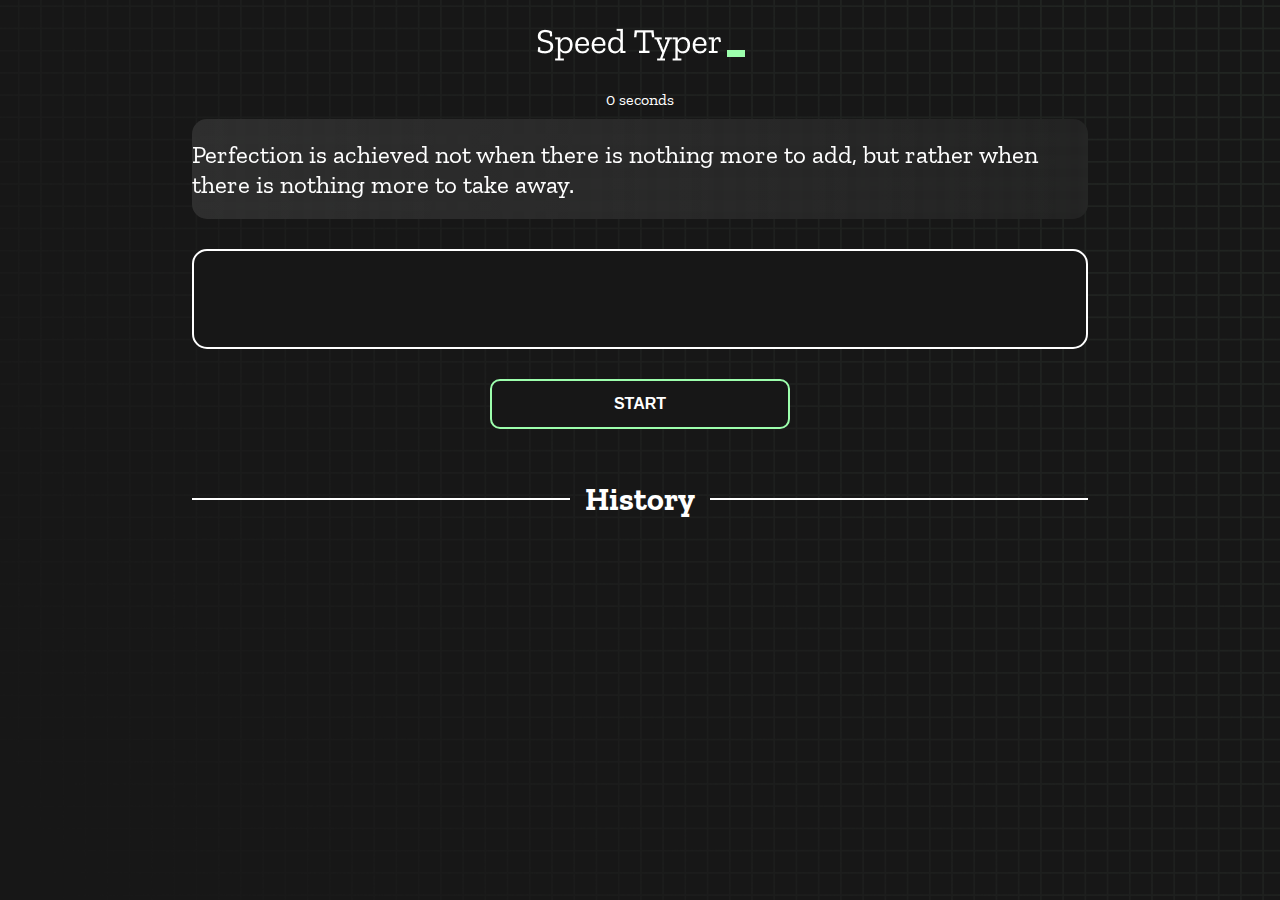
<file: index.html>
<!DOCTYPE html>
<html lang="en">
  <head>
    <meta charset="UTF-8" />
    <meta http-equiv="X-UA-Compatible" content="IE=edge" />
    <meta name="viewport" content="width=device-width, initial-scale=1.0" />
    <title>Speed Monster</title>
    <link rel="stylesheet" href="styles.css" />
    <link rel="stylesheet" href="responsive.css" />
    <link rel="preconnect" href="https://fonts.googleapis.com" />
    <link rel="preconnect" href="https://fonts.gstatic.com" crossorigin />
    <link
      href="https://fonts.googleapis.com/css2?family=Zilla+Slab:wght@300;400;500&display=swap"
      rel="stylesheet"
    />
  </head>
  <body>
    <h1 class="title"><img src="./logo.png" /></h1>
    <div id="show-time">0 seconds</div>

    <div class="box-container">
      <div id="question"></div>

      <div id="display" class="inactive"></div>

      <div class="buttons">
        <button id="start">START</button>
      </div>

      <div class="divider-container">
        <div class="line"></div>
        <h1 class="title2">History</h1>
        <div class="line"></div>
      </div>
      <div id="histories"></div>
    </div>

    <div id="countdown"></div>
    <div id="modal-background" class="hidden"></div>
    <div id="result" class="hidden"></div>

    <script src="./history.js"></script>
    <script src="./script.js"></script>
  </body>
</html>
</file>
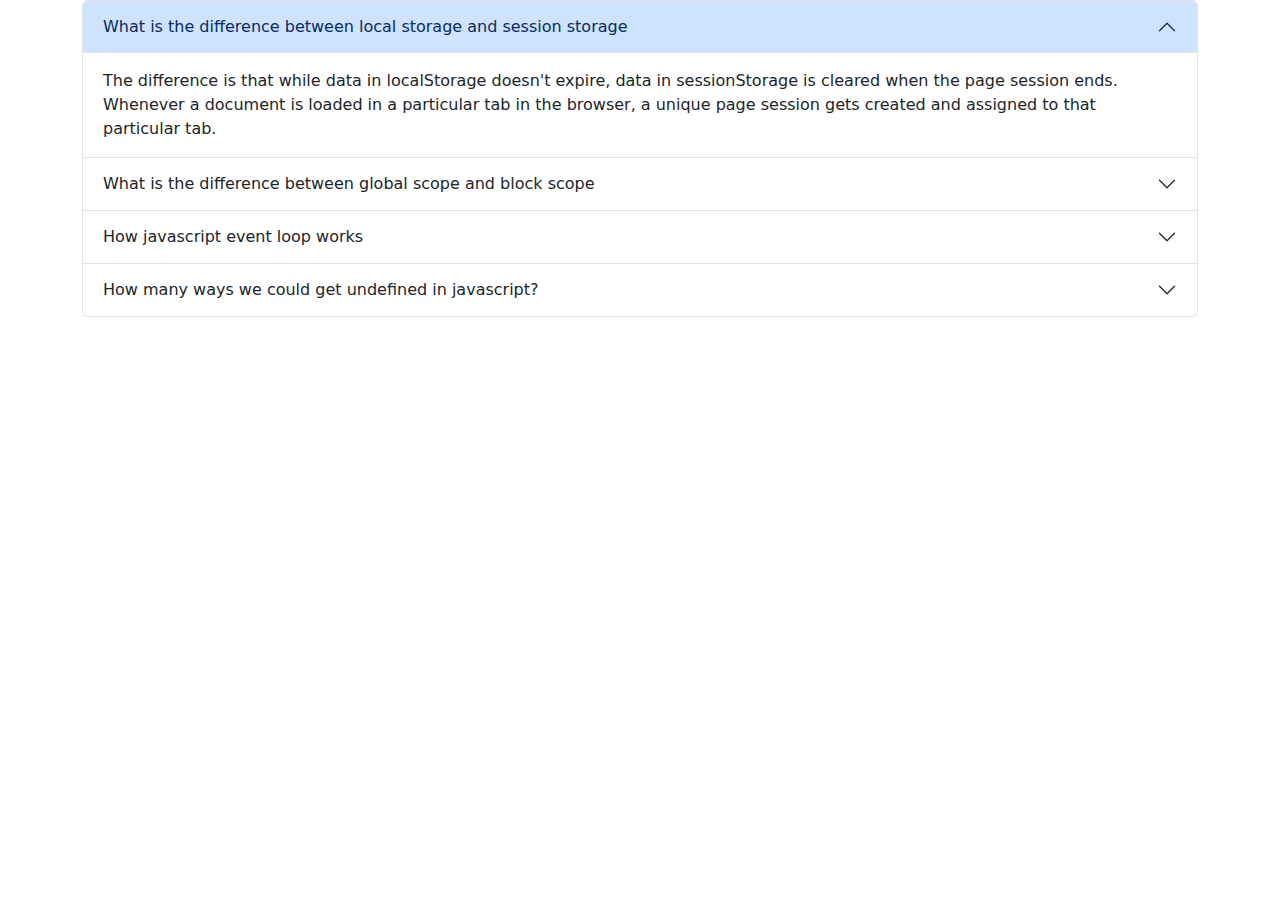
<file: blog.html>
<!DOCTYPE html>
<html lang="en">
  <head>
    <meta charset="UTF-8" />
    <meta http-equiv="X-UA-Compatible" content="IE=edge" />
    <meta name="viewport" content="width=device-width, initial-scale=1.0" />
    <title>Q&A</title>
    <link
      rel="stylesheet"
      href="https://cdn.jsdelivr.net/npm/bootstrap@5.2.1/dist/css/bootstrap.min.css"
    />
  </head>
  <body>
    <main>
      <div class="container">
        <div class="accordion" id="accordionExample">
          <div class="accordion-item">
            <h2 class="accordion-header" id="headingOne">
              <button
                class="accordion-button"
                type="button"
                data-bs-toggle="collapse"
                data-bs-target="#collapseOne"
                aria-expanded="true"
                aria-controls="collapseOne"
              >
                What is the difference between local storage and session storage
              </button>
            </h2>
            <div
              id="collapseOne"
              class="accordion-collapse collapse show"
              aria-labelledby="headingOne"
              data-bs-parent="#accordionExample"
            >
              <div class="accordion-body">
                The difference is that while data in localStorage doesn't
                expire, data in sessionStorage is cleared when the page session
                ends. Whenever a document is loaded in a particular tab in the
                browser, a unique page session gets created and assigned to that
                particular tab.
              </div>
            </div>
          </div>
          <div class="accordion-item">
            <h2 class="accordion-header" id="headingTwo">
              <button
                class="accordion-button collapsed"
                type="button"
                data-bs-toggle="collapse"
                data-bs-target="#collapseTwo"
                aria-expanded="false"
                aria-controls="collapseTwo"
              >
                What is the difference between global scope and block scope
              </button>
            </h2>
            <div
              id="collapseTwo"
              class="accordion-collapse collapse"
              aria-labelledby="headingTwo"
              data-bs-parent="#accordionExample"
            >
              <div class="accordion-body">
                The Javascript global scope is the context where everything in a
                Javascript program executes by default. This scope includes all
                variables, objects, and references that are not contained within
                a customized scope defined by a programmer. Global scope is the
                entire Javascript execution environment. <br />
                On the other hand, Block scoped variables: A block scoped
                variable means that the variable defined within a block will not
                be accessible from outside the block. A block can reside inside
                a function, and a block scoped variable will not be available
                outside the block even if the block is inside a function.
              </div>
            </div>
          </div>
          <div class="accordion-item">
            <h2 class="accordion-header" id="headingThree">
              <button
                class="accordion-button collapsed"
                type="button"
                data-bs-toggle="collapse"
                data-bs-target="#collapseThree"
                aria-expanded="false"
                aria-controls="collapseThree"
              >
                How javascript event loop works
              </button>
            </h2>
            <div
              id="collapseThree"
              class="accordion-collapse collapse"
              aria-labelledby="headingThree"
              data-bs-parent="#accordionExample"
            >
              <div class="accordion-body">
                The Event Loop has one simple job — to monitor the Call Stack
                and the Callback Queue. If the Call Stack is empty, the Event
                Loop will take the first event from the queue and will push it
                to the Call Stack, which effectively runs it.
              </div>
            </div>
          </div>
          <div class="accordion-item">
            <h2 class="accordion-header" id="headingFour">
              <button
                class="accordion-button collapsed"
                type="button"
                data-bs-toggle="collapse"
                data-bs-target="#collapseFour"
                aria-expanded="false"
                aria-controls="collapseFour"
              >
                How many ways we could get undefined in javascript?
              </button>
            </h2>
            <div
              id="collapseFour"
              class="accordion-collapse collapse"
              aria-labelledby="headingFour"
              data-bs-parent="#accordionExample"
            >
              <div class="accordion-body">
                <ul>
                  <li>
                    If we console log, <br />
                    <ol>
                      <li>a variable declared with let or var without value</li>
                      <li>a object's property that is not declared</li>
                      <li>a variable with value "undefined"</li>
                    </ol>
                  </li>
                  <li>
                    If a function has 2 parameter and we pass just one argument,
                    the output could be undefined
                  </li>
                </ul>
              </div>
            </div>
          </div>
        </div>
      </div>
    </main>

    <script src="https://cdn.jsdelivr.net/npm/bootstrap@5.2.1/dist/js/bootstrap.bundle.min.js"></script>
  </body>
</html>
</file>
<file: styles.css>
* {
  padding: 0;
  margin: 0;
  box-sizing: border-box;
}

body {
  background-image: url('./bg.png');
  background-size: cover;
  background-position: left top;
  font-family: 'Zilla Slab', serif;
}

.box-container {
  width: 70%;
  margin: 0 auto;
}

#question {
  height: 100px;
  display: flex;
  align-items: center;
  justify-content: center;
  color: white;
  font-size: 25px;
  border-radius: 15px;
  background: rgb(255, 255, 255);
  background: linear-gradient(
    92.49deg,
    rgba(255, 255, 255, 0.1) 0.18%,
    rgba(255, 255, 255, 0.05) 99.85%
  );
  backdrop-filter: blur(5px);
  margin-bottom: 30px;
}

#display {
  height: 100px;
  display: flex;
  flex-wrap: wrap;
  align-items: center;
  padding-left: 5rem;
  color: white;
  font-size: 32px;
  background-color: #171717;
  border: 2px solid #9dffad;
  border-radius: 15px;
}

#countdown {
  position: fixed;
  height: 100vh;
  width: 100vw;
  background-color: rgba(0, 0, 0, 0.8);
  top: 0;
  left: 0;
  display: flex;
  align-items: center;
  justify-content: center;
  font-size: 3rem;
  color: white;
  display: none;
}
#result {
  position: absolute;
  top: 50%;
  left: 50%;
  transform: translate(-50%, -50%);
  height: 250px;
  width: 400px;
  background-color: #171717;
  border-radius: 15px;
  border: 2px solid #9dffad;
  color: white;
  text-align: center;
  padding: 2rem;
}
#show-time {
  text-align: center;
  color: white;
  margin: 10px 0;
}

.green {
  color: #9dffad;
}
.red {
  color: #eb6565;
}
.bold {
  font-weight: 700;
}
.inactive {
  border: 2px solid white !important;
}
.hidden {
  display: none;
}
.title {
  text-align: center;
  color: white;
  margin: 20px 0;
}

.divider-container {
  height: 80px;
  display: flex;
  justify-content: center;
  align-items: center;
  gap: 15px;
  margin: 0 auto;
}

.line {
  height: 2px;
  background: white;
  width: 100%;
}

.title2 {
  color: white;
  display: block;
}

.buttons {
  display: flex;
  justify-content: center;
  margin: 30px 0;
}
button {
  padding: 10px 20px;
  border: none;
  font-size: 16px;
  font-weight: bold;
  width: 300px;
  height: 50px;
  color: white;
  background-color: #171717;
  border-radius: 10px;
  border: 2px solid #9dffad;
  cursor: pointer;
}

#histories {
  display: grid;
  grid-template-columns: 1fr 1fr 1fr 1fr;
  grid-column-gap: 10px;
  grid-row-gap: 5px;
}

.card {
  min-height: 200px;
  padding: 50px;
  display: flex;
  flex-direction: column;
  justify-content: start;
  align-items: flex-start;
  padding: 20px 30px;
  color: white;
  border-radius: 15px;
  background: rgb(255, 255, 255);
  background: linear-gradient(
    92.49deg,
    rgba(255, 255, 255, 0.1) 0.18%,
    rgba(255, 255, 255, 0.05) 99.85%
  );
  backdrop-filter: blur(5px);
  margin-bottom: 30px;
}

#modal-background {
  background: rgb(255, 255, 255);
  background: linear-gradient(
    92.49deg,
    rgba(255, 255, 255, 0.1) 0.18%,
    rgba(255, 255, 255, 0.05) 99.85%
  );
  backdrop-filter: blur(5px);
  height: 100vh;
  width: 100%;
  position: fixed;
  top: 0;
}

@media only screen and (max-width: 700px) {
  .box-container {
    padding: 0 20px;
    width: 100%;
  }
  .card {
    flex-direction: column;
  }
}
</file>
<file: responsive.css>
@media only screen and (min-width: 689px) and (max-width: 992px) {
  #histories {
    grid-template-columns: 1fr 1fr;
  }
}

@media only screen and (max-width: 688px) {
  #histories {
    grid-template-columns: 1fr;
  }
}
</file>
